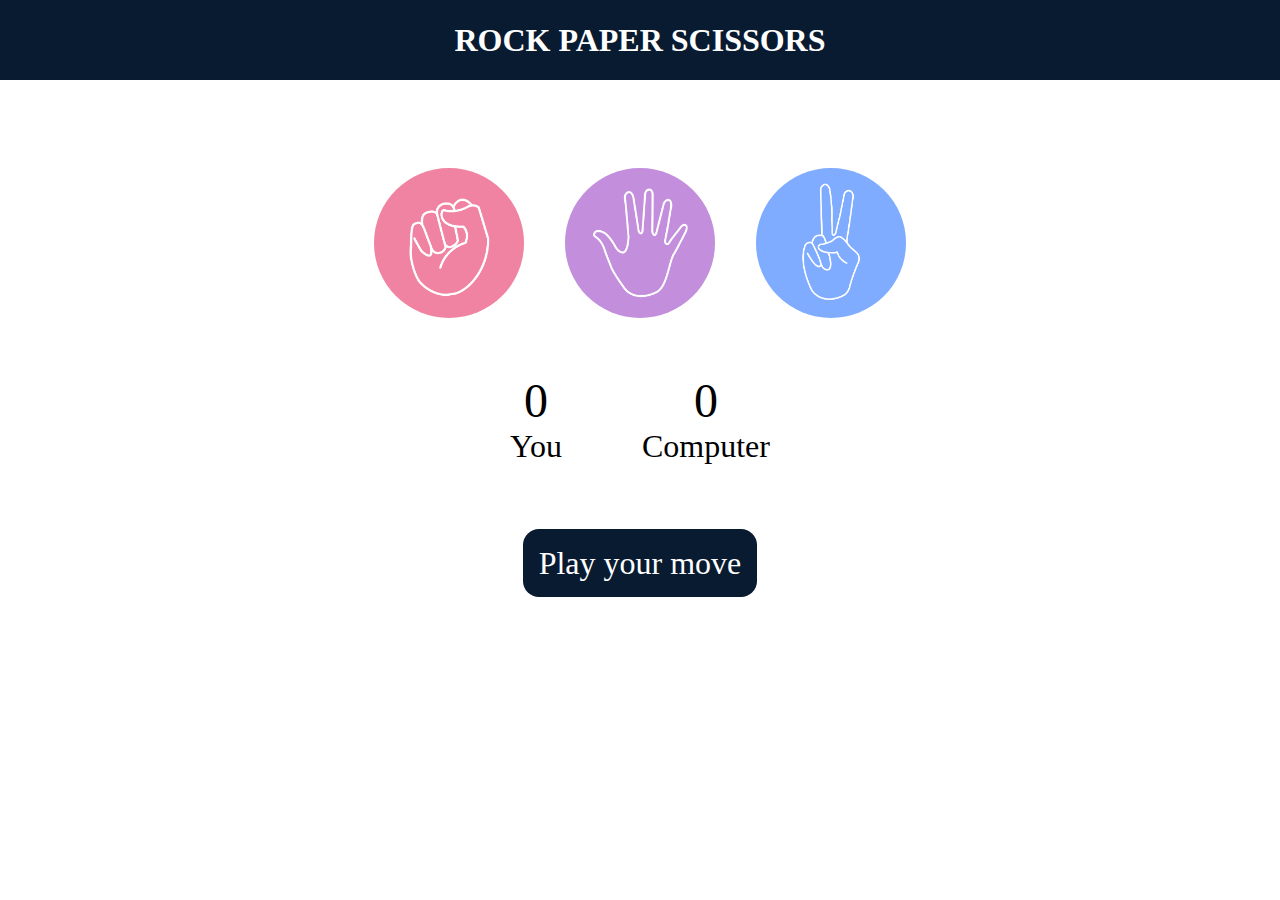
<file: index.html>
<!DOCTYPE html>
<html lang="en">
<head>
    <meta charset="UTF-8">
    <meta name="viewport" content="width=device-width, initial-scale=1.0">
    <title>Rock Paper Game</title>
    <link rel="stylesheet" href="style.css">
</head>
<body>
    <h1>ROCK PAPER SCISSORS</h1>

    <div class="choices">

        <div class="choice" id="rock">
           <img src="/assets/rock.png"/>
        </div>

        <div class="choice" id="paper">
            <img src="/assets/paper.png" />
         </div>

         <div class="choice" id="scissors">
            <img src="/assets/scissors.png" />
         </div>

    </div>

    <!-- SCORE BOARD  -->
    <div class="score-board">

        <div class="score">
            <p id="user-score">0</p>
            <p>You</p>
        </div>

        <div class="score">
            <p id="comp-score">0</p>
            <p>Computer</p>
        </div>

    </div>

    <!-- DISPLAY RESULT -->
    <div class="msg-container">
        <p id="msg">Play your move</p>
    </div>

    <script src="app.js"></script>
</body>
</html>
</html>
</file>
<file: style.css>
*{
    margin: 0;
    padding: 0;
    text-align: center;
}

h1{
    background-color: #081b31;
    color: #fff;
    height: 5rem;
    line-height: 5rem;
}
.choices{
    margin-top: 5vh;
    display: inline-flex;
    gap: 2vw;
    margin-top: 5rem;
}
.choice:hover{
    cursor:pointer;
    background-color: #081b31;
}
.choice{
    height: 165px;
    width: 165px;
    border-radius: 50%;
    display: flex;
    justify-content: center;
    align-items: center;
}
img{
    height: 150px;
    width: 150px;
    object-fit: cover;
    border-radius: 50%;
}
.score-board{
    display: flex;
    justify-content: center;
    align-items: center;
    font-size: 2rem;
    margin-top: 3rem;
    gap: 5rem;

}
#user-score, #comp-score{
    font-size: 3rem;
}
.msg-container{
    margin-top: 5rem;
}
#msg{
    background-color: #081b31;
    color: #fff;
    font-size: 2rem;
    border-radius: 1rem;
    padding: 1rem;
    display: inline; 
    /* wanting to hightlight content part only so we use inline */
}
</file>
